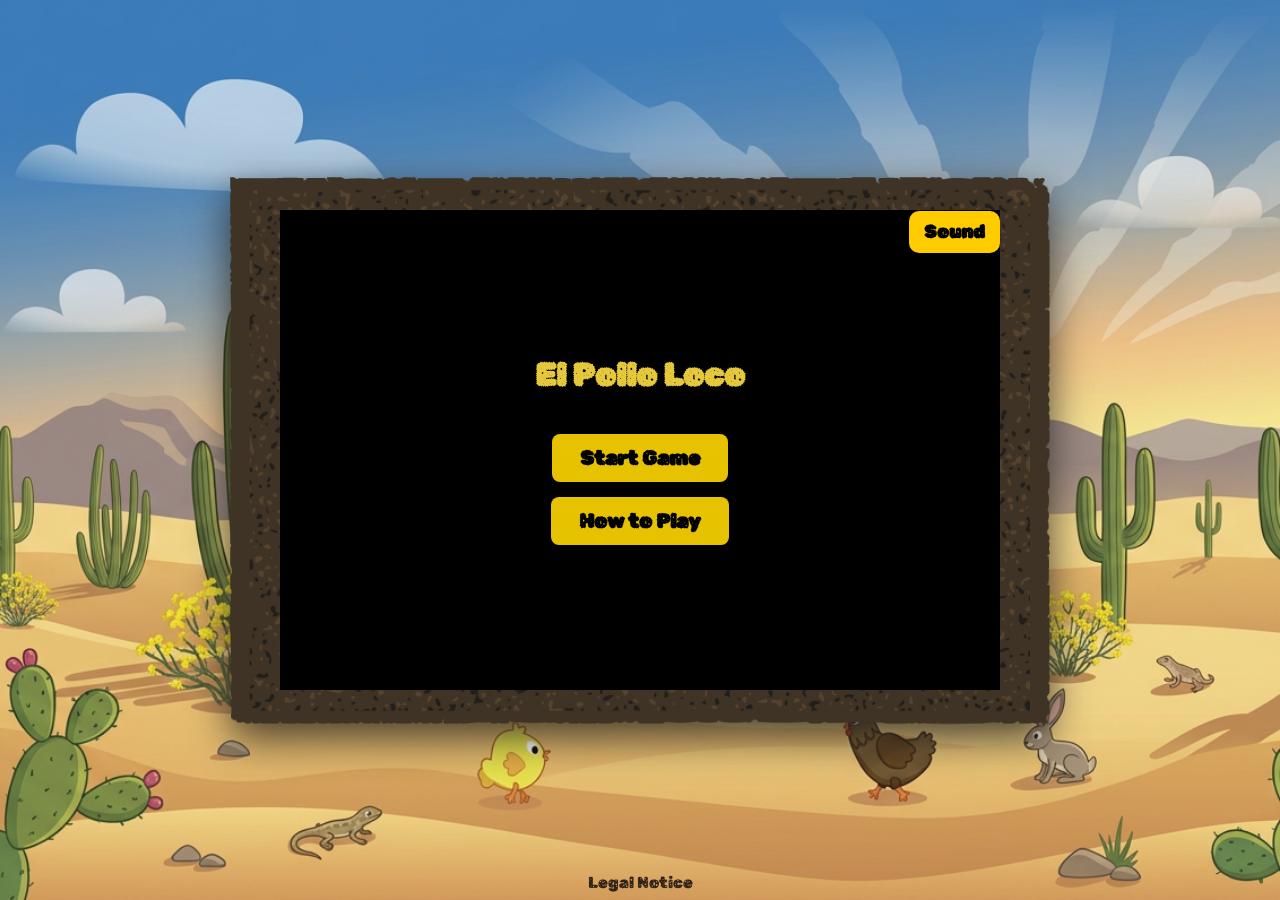
<file: index.html>
<!--
  El Pollo Loco

  Main HTML document of the game.
  Contains the game canvas, start screen, controls,
  overlays and links to the required JavaScript files.
-->


<!DOCTYPE html>
<html lang="en">

<head>
    <meta charset="UTF-8">

    <meta
        name="viewport"
        content="width=device-width, initial-scale=1.0, maximum-scale=1.0, user-scalable=no"
    >

    <title>El Pollo Loco</title>

    <link rel="icon" href="assets/img/backframes and heart/favicon.png">
    <link rel="stylesheet" href="style.css">

    <!-- ===================== CORE ENGINE ===================== -->
    <script src="models/audiohub.class.js"></script>

    <script src="models/drawable-object.class.js"></script>
    <script src="models/movable-object.class.js"></script>

    <script src="models/keyboard.class.js"></script>
    <script src="models/level.class.js"></script>

    <!-- ===================== ENVIRONMENT ===================== -->
    <script src="models/background-object.class.js"></script>
    <script src="models/cloud.class.js"></script>

    <!-- ===================== ITEMS ===================== -->
    <script src="models/coin.class.js"></script>
    <script src="models/bottle.class.js"></script>

    <!-- ===================== ENEMIES ===================== -->
    <script src="models/chicken.class.js"></script>
    <script src="models/smallchicken.class.js"></script>
    <script src="models/endboss.class.js"></script>

    <!-- ===================== PLAYER ===================== -->
    <script src="models/character.class.js"></script>

    <!-- ===================== GAME OBJECTS ===================== -->
    <script src="models/throwable-object.class.js"></script>
    <script src="models/status-bar.class.js"></script>

    <!-- ===================== WORLD ===================== -->
    <script src="models/world.class.js"></script>

    <!-- ===================== LEVELS ===================== -->
    <script src="levels/level1.js"></script>

    <!-- ===================== START SCRIPT ===================== -->
    <script src="js/game.js"></script>
</head>

<body onload="init()">

    <!-- ================= ROTATE DEVICE SCREEN ================= -->
    <div id="rotateScreen">
        <p>Please rotate your device</p>
        <span aria-hidden="true">↻</span>
    </div>

    <!-- ================= GAME UI ================= -->
    <main id="uiFrame">

        <button
            id="muteBtn"
            type="button"
            onclick="toggleMute()"
            aria-label="Toggle sound"
        >
            🔊 Sound
        </button>

        <div id="gameContainer">

            <!-- ================= START SCREEN ================= -->
            <div id="startScreen">
                <h1>El Pollo Loco</h1>

                <button
                    type="button"
                    onclick="startGame()"
                >
                    Start Game
                </button>

                <button
                    type="button"
                    onclick="showHowToPlay()"
                >
                    How to Play
                </button>
            </div>

            <!-- ================= HOW TO PLAY ================= -->
            <div
                id="howToPlayOverlay"
                style="display: none;"
            >
                <div class="howToText">

                    Welcome to El Pollo Loco<br><br>

                    You play Pepe in the desert.<br>
                    Jump on chickens or throw bottles.<br><br>

                    Goals:<br>
                    - Collect coins<br>
                    - Collect bottles<br>
                    - Defeat enemies<br><br>

                    Final Boss: Madame Chickoloco<br><br>

                    Controls:<br>
                    ← → Move<br>
                    Space = Jump<br>
                    D = Throw<br><br>

                    Have fun!

                </div>

                <button
                    class="gameButton"
                    type="button"
                    onclick="closeHowToPlay()"
                >
                    Back
                </button>
            </div>

            <!-- ================= CANVAS ================= -->
            <canvas
                id="canvas"
                width="720"
                height="480"
            ></canvas>

            <!-- ================= MOBILE CONTROLS ================= -->
            <div id="mobileControls">

                <div class="mobileControlsLeft">

                    <button
                        class="mobileBtn"
                        type="button"
                        ontouchstart="keyboard.LEFT = true"
                        ontouchend="keyboard.LEFT = false"
                        ontouchcancel="keyboard.LEFT = false"
                        aria-label="Move left"
                    >
                        ⬅
                    </button>

                    <button
                        class="mobileBtn"
                        type="button"
                        ontouchstart="keyboard.RIGHT = true"
                        ontouchend="keyboard.RIGHT = false"
                        ontouchcancel="keyboard.RIGHT = false"
                        aria-label="Move right"
                    >
                        ➡
                    </button>

                </div>

                <div class="mobileControlsRight">

                    <button
                        class="mobileBtn"
                        type="button"
                        ontouchstart="keyboard.UP = true"
                        ontouchend="keyboard.UP = false"
                        ontouchcancel="keyboard.UP = false"
                        aria-label="Jump"
                    >
                        ⬆
                    </button>

                    <button
                        class="mobileBtn"
                        type="button"
                        ontouchstart="keyboard.D = true"
                        ontouchend="keyboard.D = false"
                        ontouchcancel="keyboard.D = false"
                        aria-label="Throw bottle"
                    >
                        D
                    </button>

                </div>

            </div>

            <!-- ================= GAME OVER ================= -->
            <div
                id="gameOverScreen"
                class="overlay"
                style="display: none;"
            >
                <h1>You Lost!</h1>

                <button
                    type="button"
                    onclick="restartGame()"
                >
                    Restart
                </button>

                <button
                    type="button"
                    onclick="goToMenu()"
                >
                    Main Menu
                </button>
            </div>

            <!-- ================= WIN SCREEN ================= -->
            <div
                id="winScreen"
                class="overlay"
                style="display: none;"
            >
                <h1>You Win!</h1>

                <button
                    type="button"
                    onclick="restartGame()"
                >
                    Play Again
                </button>

                <button
                    type="button"
                    onclick="goToMenu()"
                >
                    Back to Menu
                </button>
            </div>

        </div>

    </main>

    <!-- ================= FOOTER ================= -->
    <footer>
        <a
            class="legalNoticeLink"
            href="impressum.html"
        >
            Legal Notice
        </a>
    </footer>

</body>

</html>
</file>
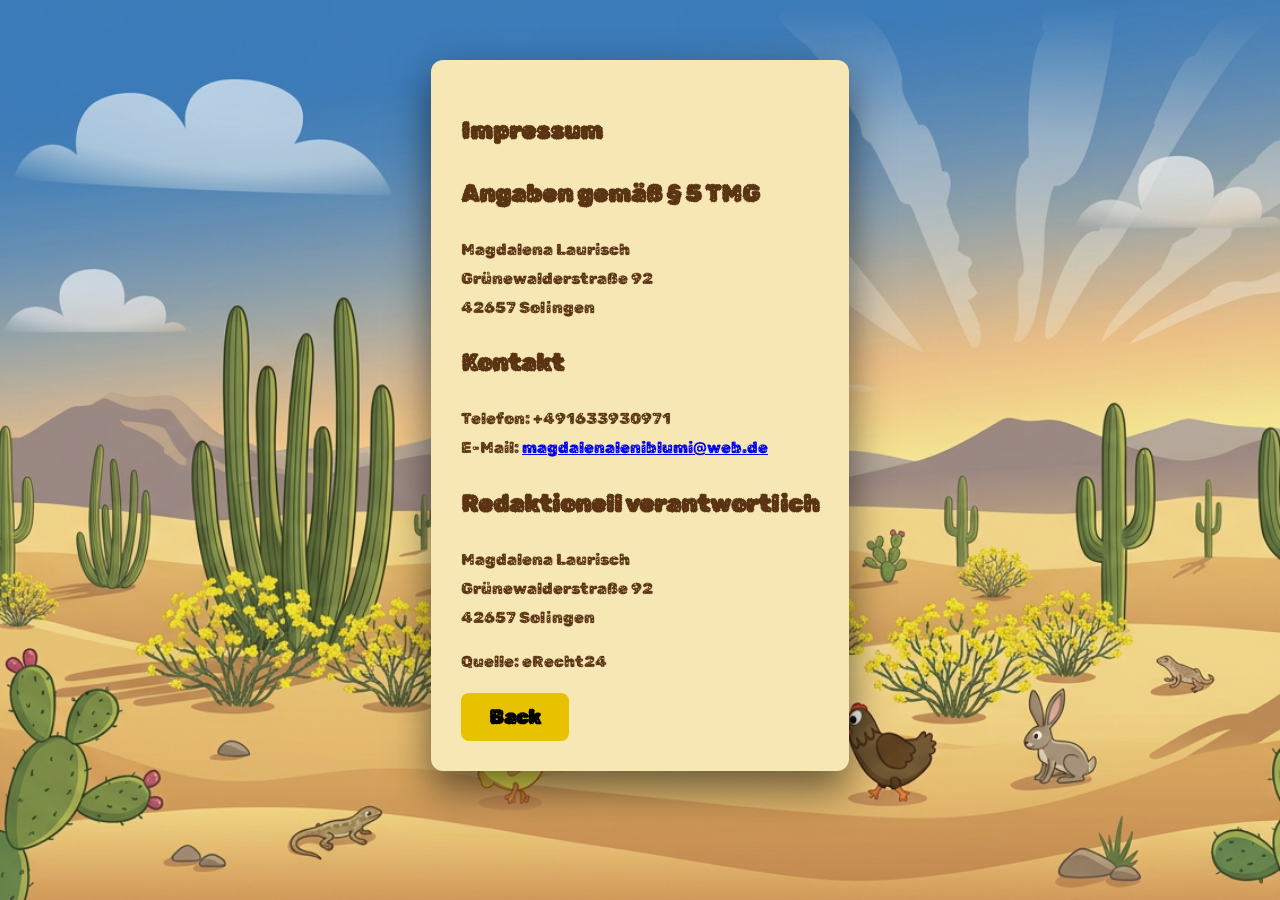
<file: impressum.html>
<!--
  Legal Notice

  Contains the legal information for the El Pollo Loco project,
  including contact details, copyright information and
  references to the Developer Akademie.
-->



<!doctype html>
<html lang="en">

<head>

    <meta charset="UTF-8" />
    <meta name="viewport" content="width=device-width, initial-scale=1.0" />

    <link rel="stylesheet" href="style.css">
      <link rel="icon" href="assets/img/backframes and heart/favicon.png">

    <title>Impressum</title>

</head>

<body>

    <header>
        <div></div>
    </header>

    <main class="main-imprint">

        <section class="imprint-wrapper">

            <div class="imprint-card">

                <h1>Impressum</h1>

                <h2>Angaben gemäß § 5 TMG</h2>

                <p>
                    Magdalena Laurisch<br />
                    Grünewalderstraße 92<br />
                    42657 Solingen
                </p>

                <h2>Kontakt</h2>

                <p>
                    Telefon: +491633930971<br />

                    E-Mail:
                    <a href="mailto:magdalenaleniblumi@web.de">
                        magdalenaleniblumi@web.de
                    </a>
                </p>

                <h2>Redaktionell verantwortlich</h2>

                <p>
                    Magdalena Laurisch<br />
                    Grünewalderstraße 92<br />
                    42657 Solingen
                </p>

                <p class="imprint-source">
                    Quelle: eRecht24
                </p>

                <!-- 🔙 FIX: Back Button -->
                <button onclick="history.back()" class="gameButton">
                    Back
                </button>

            </div>

        </section>

    </main>

    <footer>
        <div class="footer-links-group">
            <ul></ul>
        </div>
    </footer>

</body>

</html>
</file>
<file: style.css>
@import url('https://fonts.googleapis.com/css2?family=Rubik+Gemstones&display=swap');

* {
    box-sizing: border-box;
}

html,
body {
    width: 100%;
    min-height: 100%;
}

body {
    margin: 0;

    min-height: 100vh;

    display: flex;
    justify-content: center;
    align-items: center;

    background-image: url('assets/img/backframes and heart/desert.png');
    background-size: cover;
    background-position: center;
    background-repeat: no-repeat;
    background-attachment: fixed;

    font-family: "Rubik Gemstones", system-ui;
}


/* =========================
   GAME FRAME
========================= */

#uiFrame {
    position: relative;

    width: 820px;
    height: 620px;

    display: flex;
    justify-content: center;
    align-items: center;

    background-image: url('assets/img/backframes and heart/frame1.png');
    background-size: contain;
    background-repeat: no-repeat;
    background-position: center;

    filter: drop-shadow(0 15px 20px rgba(31, 30, 28, 0.8));
}

#gameContainer {
    position: relative;

    width: 720px;
    height: 480px;
}

canvas {
    position: absolute;
    top: 0;
    left: 0;

    width: 720px;
    height: 480px;

    display: block;

    background-color: black;

    z-index: 1;
}


/* =========================
   SCREENS / OVERLAYS
========================= */

#startScreen,
#howToPlayOverlay,
.overlay,
#gameOverScreen,
#winScreen {
    position: absolute;
    inset: 0;

    width: 720px;
    height: 480px;

    display: flex;
    flex-direction: column;
    justify-content: center;
    align-items: center;

    gap: 15px;

    background-color: rgba(0, 0, 0, 0.95);
    color: rgb(230, 200, 60);

    font-family: "Rubik Gemstones", system-ui;

    z-index: 1000;
}

#startScreen h1 {
    margin: 0 0 25px;

    font-size: 32px;
}

.howToText {
    width: 85%;
    max-height: 330px;

    padding: 0 10px;

    text-align: center;
    line-height: 1.5;

    overflow-y: auto;
}


/* =========================
   BUTTONS
========================= */

button,
.gameButton {
    position: relative;

    padding: 12px 28px;

    border: none;
    border-radius: 8px;

    background-color: #e6c200;
    color: black;

    font-family: "Rubik Gemstones", system-ui;
    font-size: 20px;
    font-weight: bold;

    cursor: pointer;

    transition:
        background-color 125ms ease-in-out,
        transform 125ms ease-in-out;

    z-index: 2;
}

button:hover,
.gameButton:hover {
    background-color: #fff08a;
    transform: scale(1.05);
}


/* =========================
   MUTE BUTTON
========================= */

#muteBtn {
    position: absolute;

    top: 71px;
    right: 50px;

    z-index: 5000;

    padding: 10px 15px;

    border: none;
    border-radius: 10px;

    background-color: #ffcc00;
    color: black;

    font-size: 18px;

    cursor: pointer;
}


/* =========================
   MOBILE CONTROLS
========================= */

#mobileControls {
    position: absolute;

    left: 20px;
    right: 20px;
    bottom: 18px;

    display: none;
    justify-content: space-between;
    align-items: flex-end;

    z-index: 100;
}

.mobileControlsLeft,
.mobileControlsRight {
    display: flex;
    align-items: center;

    gap: 12px;
}

.mobileBtn {
    width: 64px;
    height: 54px;

    padding: 0;

    display: flex;
    justify-content: center;
    align-items: center;

    border: none;
    border-radius: 12px;

    background-color: rgba(230, 194, 0, 0.9);
    color: black;

    font-size: 24px;

    user-select: none;
    touch-action: none;
}

.mobileBtn:hover {
    transform: none;
}


/* =========================
   ROTATE SCREEN
========================= */

#rotateScreen {
    position: fixed;
    inset: 0;

    display: none;
    flex-direction: column;
    justify-content: center;
    align-items: center;

    gap: 20px;

    padding: 30px;

    background-color: rgba(0, 0, 0, 0.97);
    color: #e6c200;

    font-family: "Rubik Gemstones", system-ui;
    font-size: 28px;
    text-align: center;

    z-index: 99999;
}

#rotateScreen p {
    margin: 0;
}

#rotateScreen span {
    display: block;

    font-family: Arial, sans-serif;
    font-size: 70px;

    animation: rotate-device-icon 1.5s ease-in-out infinite;
}

@keyframes rotate-device-icon {
    0%,
    100% {
        transform: rotate(0deg);
    }

    50% {
        transform: rotate(90deg);
    }
}


/* =========================
   FOOTER
========================= */

footer {
    position: fixed;

    left: 0;
    right: 0;
    bottom: 8px;

    width: 100%;

    text-align: center;

    z-index: 6000;
}

.legalNoticeLink {
    color: #2e2115;

    font-family: "Rubik Gemstones", system-ui;
    font-size: 16px;

    text-decoration: none;

    transition: color 125ms ease-in-out;
}

.legalNoticeLink:visited {
    color: #2e2115;
}

.legalNoticeLink:hover {
    color: #e6c200;
    text-decoration: none;
}


/* =========================
   IMPRINT / LEGAL NOTICE
========================= */

.imprint-wrapper {
    width: 100%;
    min-height: 100vh;

    display: flex;
    justify-content: center;
    align-items: flex-start;

    padding: 60px 20px;

    overflow-y: visible;
}

.imprint-card {
    width: 100%;
    max-width: 700px;

    padding: 30px;
    margin: 0 auto;

    border-radius: 12px;

    background-color: #f6e7b4;
    color: #5a3412;

    font-family: "Rubik Gemstones", system-ui;
    font-size: 16px;
    line-height: 1.8;

    box-shadow: 0 18px 40px rgba(0, 0, 0, 0.55);
}

.imprint-card p,
.imprint-card a,
.imprint-card li {
    font-size: 16px;
}


/* =========================
   LANDSCAPE TABLET / MOBILE
========================= */

@media only screen and (max-width: 950px) and (orientation: landscape) {

    body {
        width: 100%;
        min-height: 100vh;

        align-items: center;
    }

    #uiFrame {
        width: 100%;
        height: 100vh;

        background-image: none;

        filter: none;
    }

    #gameContainer {
        width: min(100%, 720px);
        height: min(100vh, 480px);

        aspect-ratio: 3 / 2;
    }

    canvas,
    #startScreen,
    #howToPlayOverlay,
    .overlay,
    #gameOverScreen,
    #winScreen {
        width: 100%;
        height: 100%;
    }

    #muteBtn {
        top: 8px;
        right: 8px;

        padding: 8px 12px;

        font-size: 16px;
    }

    #mobileControls {
        left: 18px;
        right: 18px;
        bottom: 14px;
    }

    .mobileBtn {
        width: 58px;
        height: 48px;

        font-size: 21px;
    }

    footer {
        bottom: 4px;
    }

    .legalNoticeLink {
        font-size: 16px;
    }

    .imprint-wrapper {
        min-height: 100vh;

        align-items: flex-start;

        padding: 30px 20px;
    }

    .imprint-card {
        font-size: 16px;
    }
}


/* =========================
   SMALL LANDSCAPE
========================= */

@media only screen and (max-height: 500px) and (orientation: landscape) {

    #muteBtn {
        top: 8px;
        right: 8px;

        padding: 7px 10px;

        font-size: 16px;
    }

    #mobileControls {
        left: 12px;
        right: 12px;
        bottom: 10px;
    }

    .mobileControlsLeft,
    .mobileControlsRight {
        gap: 8px;
    }

    .mobileBtn {
        width: 52px;
        height: 42px;

        border-radius: 9px;

        font-size: 19px;
    }

    #startScreen h1 {
        margin-bottom: 12px;

        font-size: 26px;
    }

    #startScreen,
    #howToPlayOverlay,
    .overlay,
    #gameOverScreen,
    #winScreen {
        gap: 10px;
    }

    button,
    .gameButton {
        padding: 9px 20px;

        font-size: 16px;
    }

    .howToText {
        max-height: calc(100% - 90px);

        font-size: 16px;
        line-height: 1.25;
    }

    footer {
        bottom: 2px;
    }

    .legalNoticeLink {
        font-size: 16px;
    }

    .imprint-wrapper {
        min-height: 100vh;

        align-items: flex-start;

        padding: 20px;
    }

    .imprint-card {
        padding: 24px;

        font-size: 16px;
    }
}


/* =========================
   PORTRAIT
========================= */

@media only screen and (max-width: 950px) and (orientation: portrait) {

    #rotateScreen {
        display: flex;
    }

    #uiFrame,
    footer {
        display: none;
    }
}
</file>
